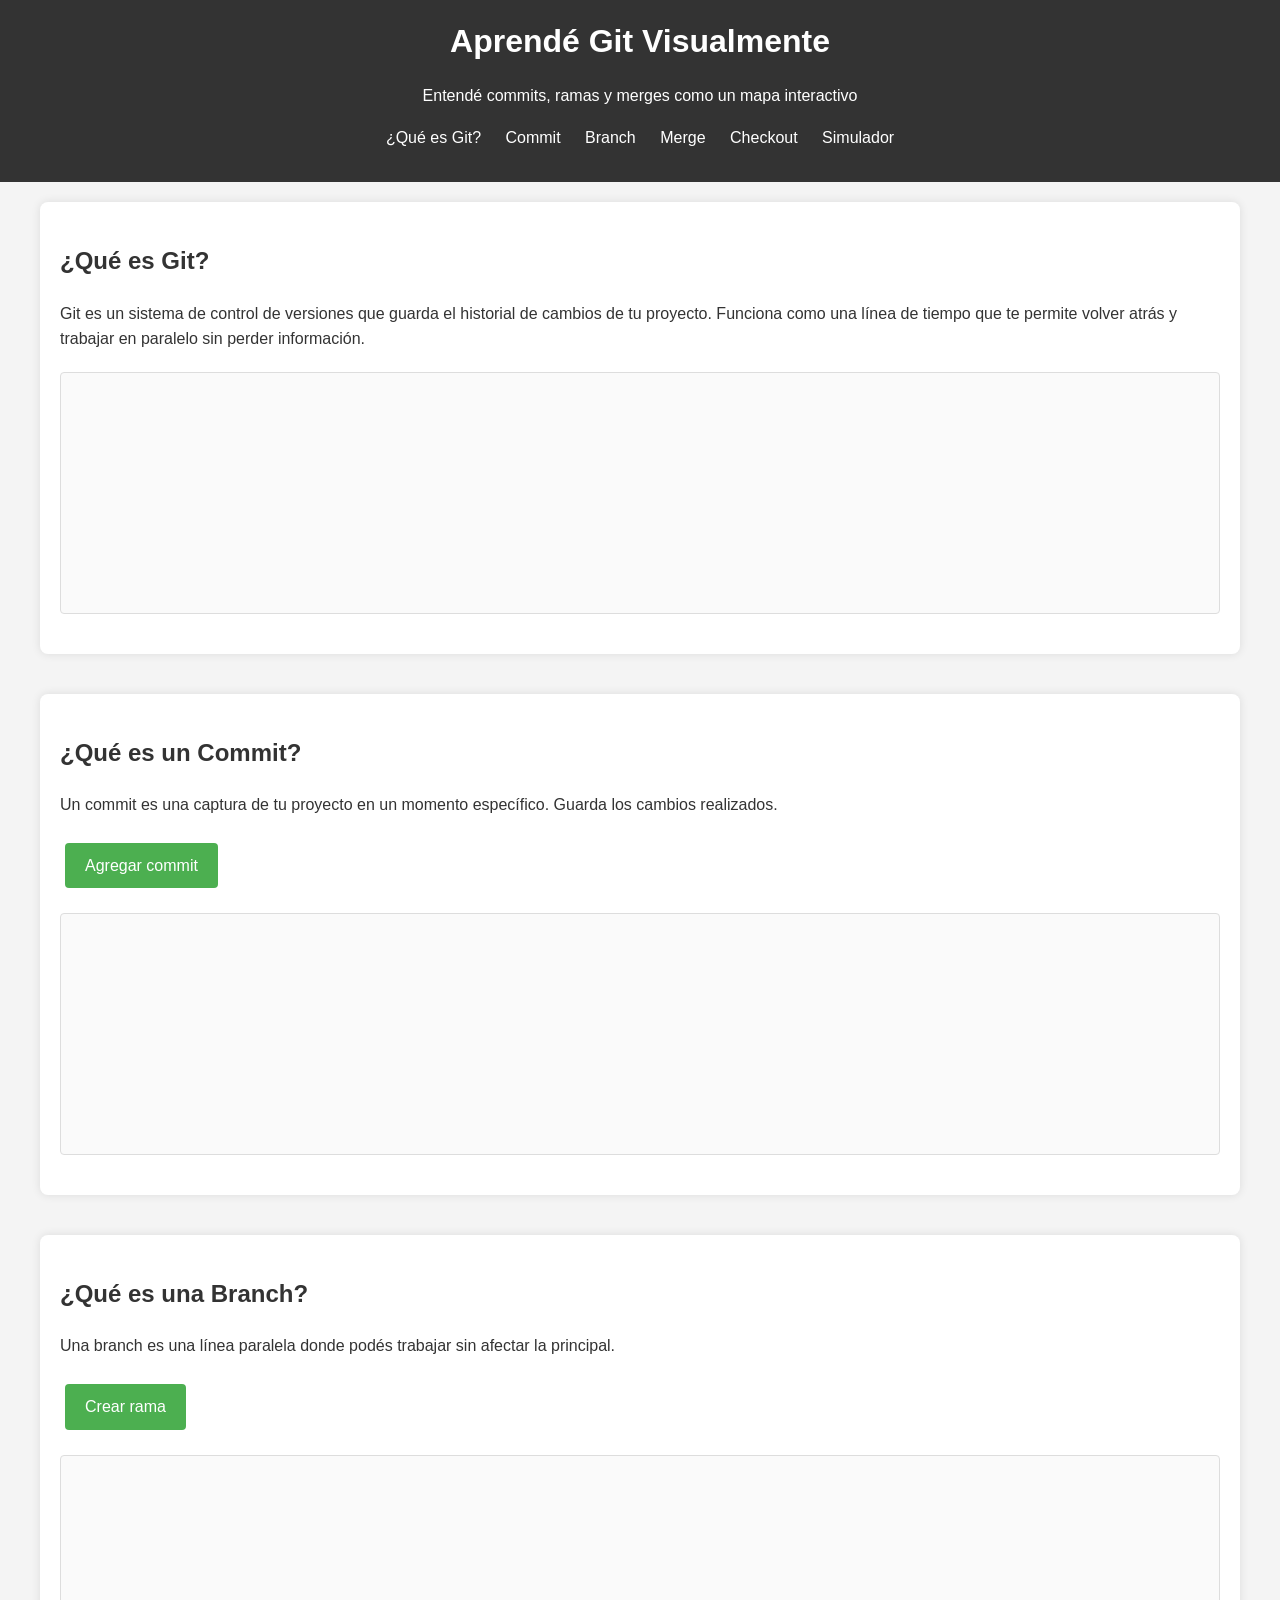
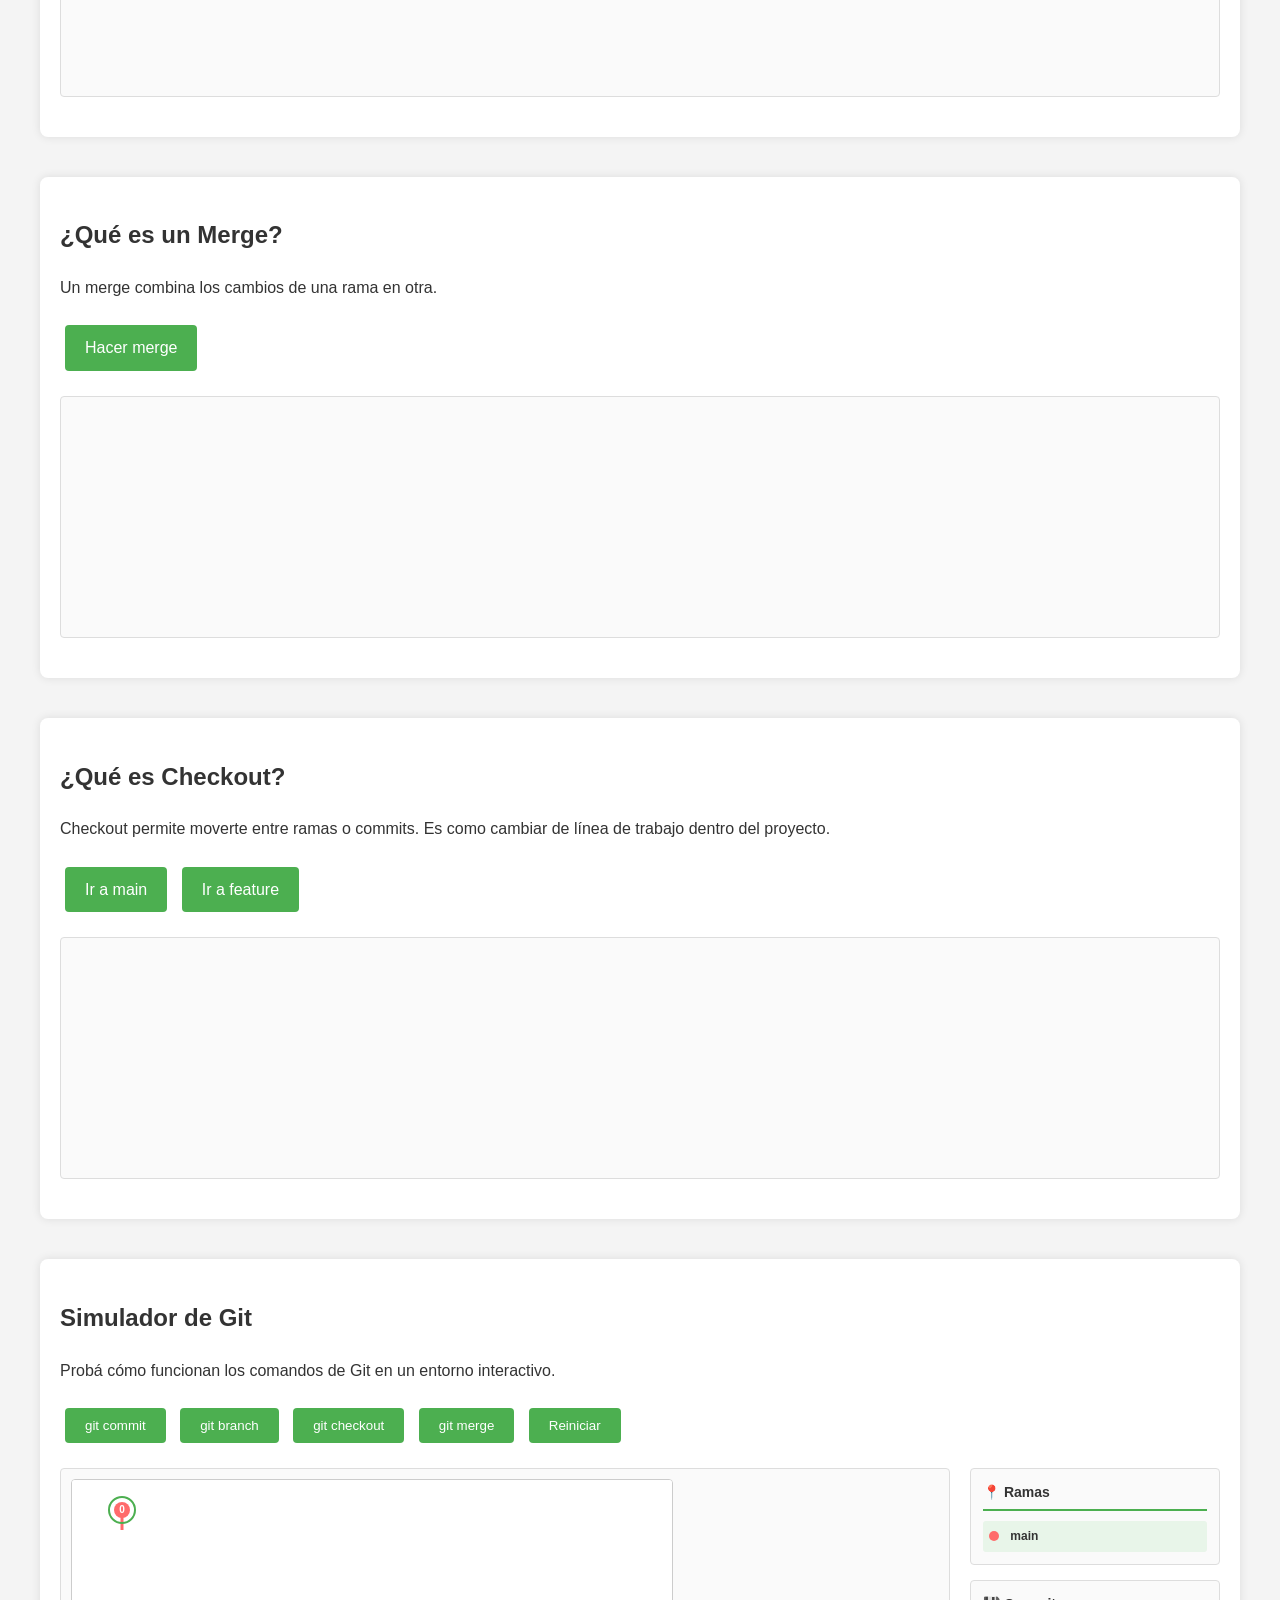
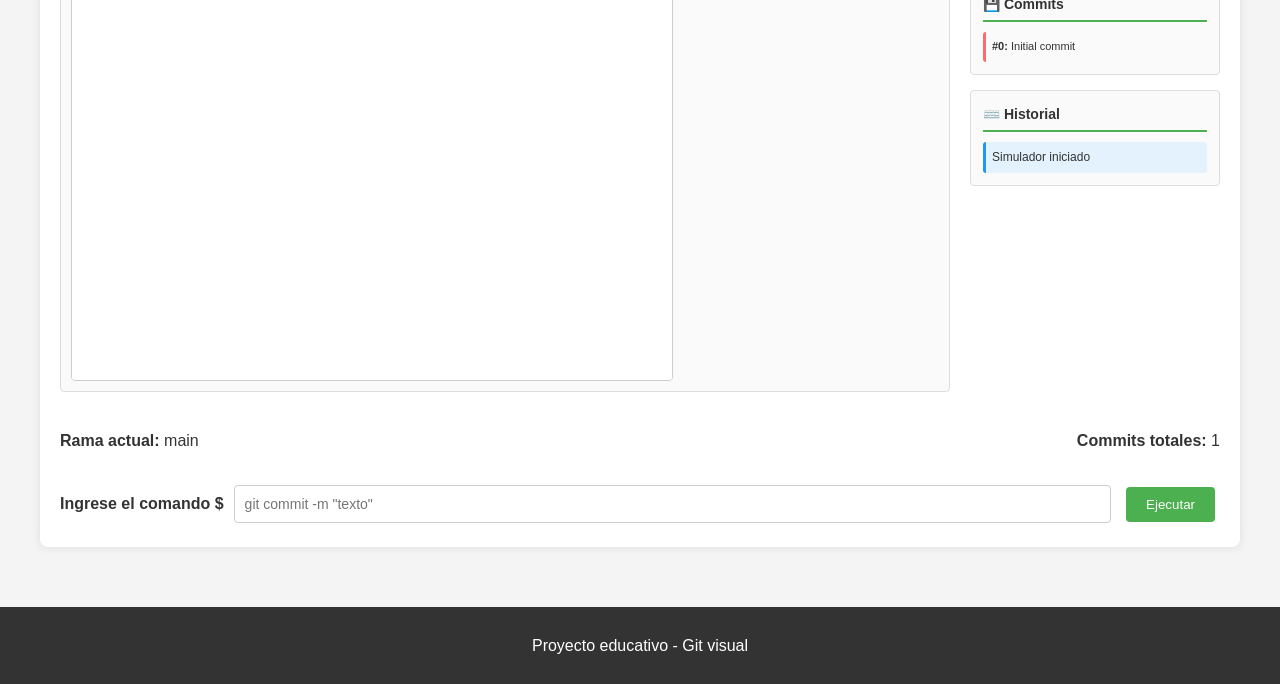
<file: index.html>
<!DOCTYPE html>
<html lang="es">
<head>
    <meta charset="UTF-8">
    <title>Aprendé Git Visualmente</title>
    <meta name="viewport" content="width=device-width, initial-scale=1.0">

    <!-- CSS (lo agregaremos después) -->
    <link rel="stylesheet" href="styles.css">
</head>
<body>

    <!-- ================= HEADER ================= -->
    <header>
        <h1>Aprendé Git Visualmente</h1>
        <p>Entendé commits, ramas y merges como un mapa interactivo</p>

        <!-- NAV -->
        <nav>
            <ul>
                <li><a href="#git">¿Qué es Git?</a></li>
                <li><a href="#commit">Commit</a></li>
                <li><a href="#branch">Branch</a></li>
                <li><a href="#merge">Merge</a></li>
                <li><a href="#checkout">Checkout</a></li>
                <li><a href="#simulador">Simulador</a></li>
            </ul>
        </nav>
    </header>

    <!-- ================= MAIN ================= -->
    <main>

        <!-- ===== SECCIÓN: ¿QUÉ ES GIT? ===== -->
        <section id="git">
            <h2>¿Qué es Git?</h2>
            <p>
                Git es un sistema de control de versiones que guarda el historial de cambios de tu proyecto.
                Funciona como una línea de tiempo que te permite volver atrás y trabajar en paralelo sin perder información.
            </p>

            <!-- Visual -->
            <div class="visual" id="git-visual">
                <!-- después lo reemplazamos con gráfico -->
            </div>
        </section>


        <!-- ===== SECCIÓN: COMMIT ===== -->
        <section id="commit">
            <h2>¿Qué es un Commit?</h2>
            <p>
                Un commit es una captura de tu proyecto en un momento específico.
                Guarda los cambios realizados.
            </p>

            <!-- Controles -->
            <div class="controls">
                <a href="commit.html" class="button">Agregar commit</a>
            </div>

            <!-- Visual -->
            <div class="visual" id="commit-visual">
                <!-- línea de commits -->
            </div>
        </section>


        <!-- ===== SECCIÓN: BRANCH ===== -->
        <section id="branch">
            <h2>¿Qué es una Branch?</h2>
            <p>
                Una branch es una línea paralela donde podés trabajar sin afectar la principal.
            </p>

            <!-- Controles -->
            <div class="controls">
                <a href="branch.html" class="button">Crear rama</a>
            </div>

            <!-- Visual -->
            <div class="visual" id="branch-visual">
                <!-- gráfico de ramas -->
            </div>
        </section>


        <!-- ===== SECCIÓN: MERGE ===== -->
        <section id="merge">
            <h2>¿Qué es un Merge?</h2>
            <p>
                Un merge combina los cambios de una rama en otra.
            </p>

            <!-- Controles -->
            <div class="controls">
                <a href="merge.html" class="button">Hacer merge</a>
            </div>

            <!-- Visual -->
            <div class="visual" id="merge-visual">
                <!-- gráfico de merge -->
            </div>
        </section>


        <!-- ===== SECCIÓN: CHECKOUT ===== -->
        <section id="checkout">
            <h2>¿Qué es Checkout?</h2>
            <p>
                Checkout permite moverte entre ramas o commits.
                Es como cambiar de línea de trabajo dentro del proyecto.
            </p>

            <!-- Controles -->
            <div class="controls">
                <a href="main.html" class="button">Ir a main</a>
                <a href="feature.html" class="button">Ir a feature</a>
            </div>

            <!-- Visual -->
            <div class="visual" id="checkout-visual">
                <!-- indicador HEAD -->
            </div>
        </section>


        <!-- ===== SECCIÓN: SIMULADOR ===== -->
        <section id="simulador">
            <h2>Simulador de Git</h2>
            <p>
                Probá cómo funcionan los comandos de Git en un entorno interactivo.
            </p>

            <!-- Panel de comandos -->
            <div class="controls simulador-controls">
                <button id="sim-commit">git commit</button>
                <button id="sim-branch">git branch</button>
                <button id="sim-checkout">git checkout</button>
                <button id="sim-merge">git merge</button>
                <button id="sim-reset">Reiniciar</button>
            </div>

            <!-- Contenedor principal del simulador -->
            <div class="simulador-container">
                <!-- Gráfico a la izquierda -->
                <div class="simulador-graph">
                    <canvas id="git-canvas" width="600" height="500"></canvas>
                </div>

                <!-- Panel lateral derecho con las listas -->
                <div class="simulador-sidebar">
                    <!-- Lista de ramas -->
                    <div class="sidebar-panel">
                        <h3>📍 Ramas</h3>
                        <ul id="branches-list">
                            <li><span class="branch-dot" style="background-color: #FF6B6B;"></span> main</li>
                        </ul>
                    </div>

                    <!-- Lista de commits -->
                    <div class="sidebar-panel">
                        <h3>💾 Commits</h3>
                        <ul id="commits-list">
                        </ul>
                    </div>

                    <!-- Historial de comandos -->
                    <div class="sidebar-panel">
                        <h3>⌨️ Historial</h3>
                        <ul id="history-list">
                            <li class="history-item">Simulador iniciado</li>
                        </ul>
                    </div>
                </div>
            </div>

            <!-- Estado -->
            <div class="status" style="margin-top: 20px;">
                <div class="status-row">
                    <p><strong>Rama actual:</strong> <span id="current-branch-sim">main</span></p>
                    <p><strong>Commits totales:</strong> <span id="total-commits">0</span></p>
                </div>
                <div class="command-panel">
                    <label for="command-input">Ingrese el comando $</label>
                    <input id="command-input" type="text" placeholder='git commit -m "texto"' />
                    <button id="command-submit" class="button">Ejecutar</button>
                </div>
            </div>
        </section>

    </main>


    <!-- ================= FOOTER ================= -->
    <footer>
        <p>Proyecto educativo - Git visual</p>
    </footer>

    <!-- JS (lo agregaremos después) -->
    <script src="app.js"></script>

</body>
</html>
</file>
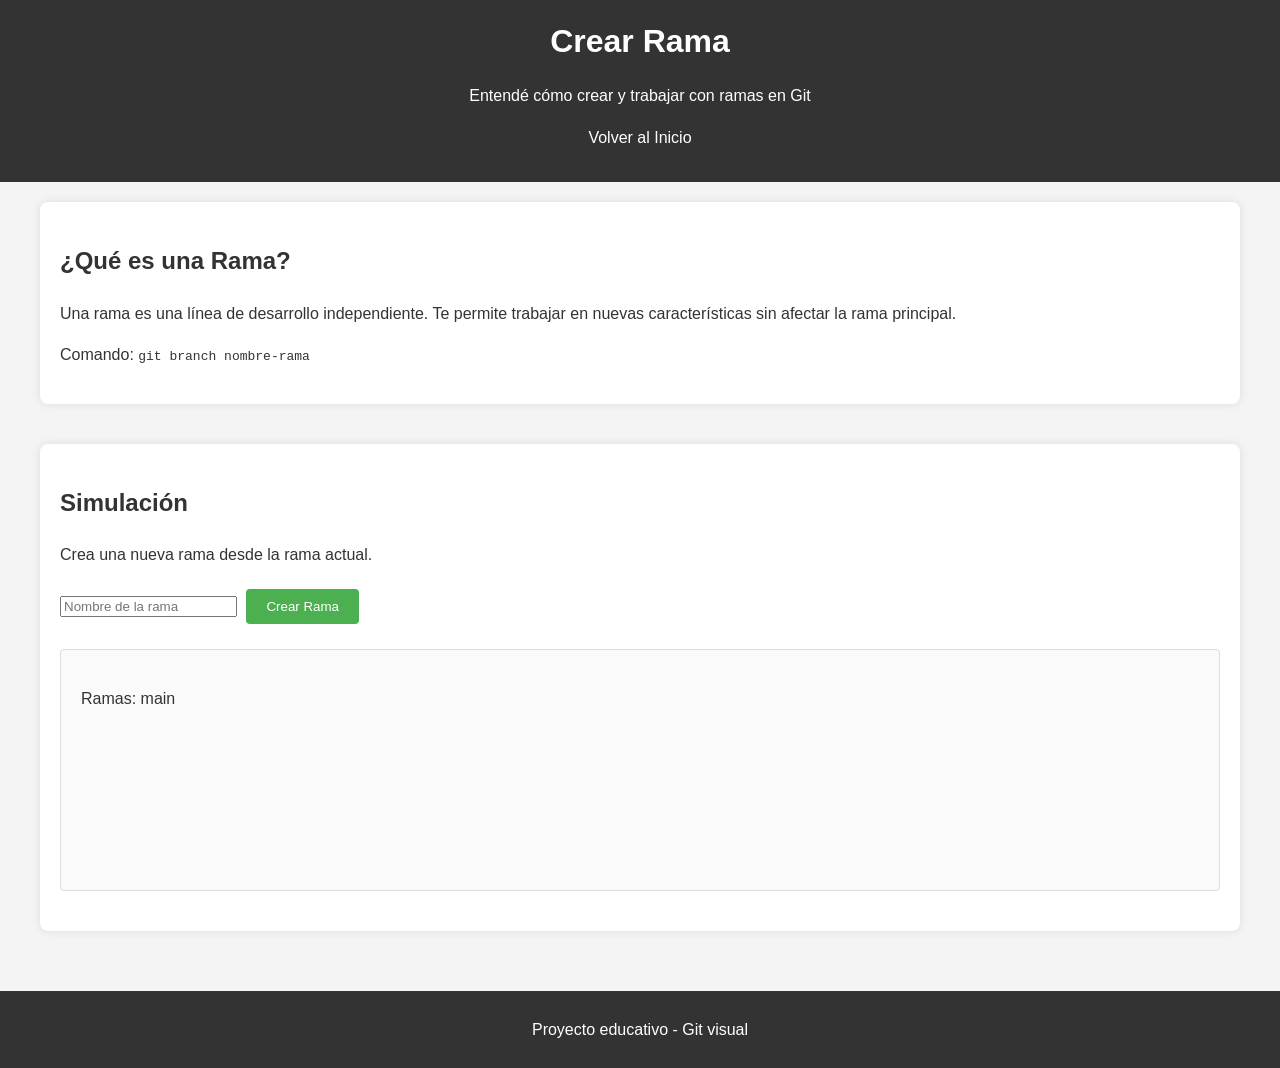
<file: branch.html>
<!DOCTYPE html>
<html lang="es">
<head>
    <meta charset="UTF-8">
    <title>Crear Rama - Aprendé Git</title>
    <meta name="viewport" content="width=device-width, initial-scale=1.0">
    <link rel="stylesheet" href="styles.css">
</head>
<body>
    <header>
        <h1>Crear Rama</h1>
        <p>Entendé cómo crear y trabajar con ramas en Git</p>
        <nav>
            <ul>
                <li><a href="index.html">Volver al Inicio</a></li>
            </ul>
        </nav>
    </header>
    <main>
        <section>
            <h2>¿Qué es una Rama?</h2>
            <p>Una rama es una línea de desarrollo independiente. Te permite trabajar en nuevas características sin afectar la rama principal.</p>
            <p>Comando: <code>git branch nombre-rama</code></p>
        </section>
        <section>
            <h2>Simulación</h2>
            <p>Crea una nueva rama desde la rama actual.</p>
            <input type="text" id="branch-name" placeholder="Nombre de la rama" />
            <button id="simulate-branch">Crear Rama</button>
            <div class="visual" id="branch-visual">
                <p>Ramas: <span id="branches">main</span></p>
            </div>
        </section>
    </main>
    <footer>
        <p>Proyecto educativo - Git visual</p>
    </footer>
    <script src="app.js"></script>
</body>
</html>
</file>
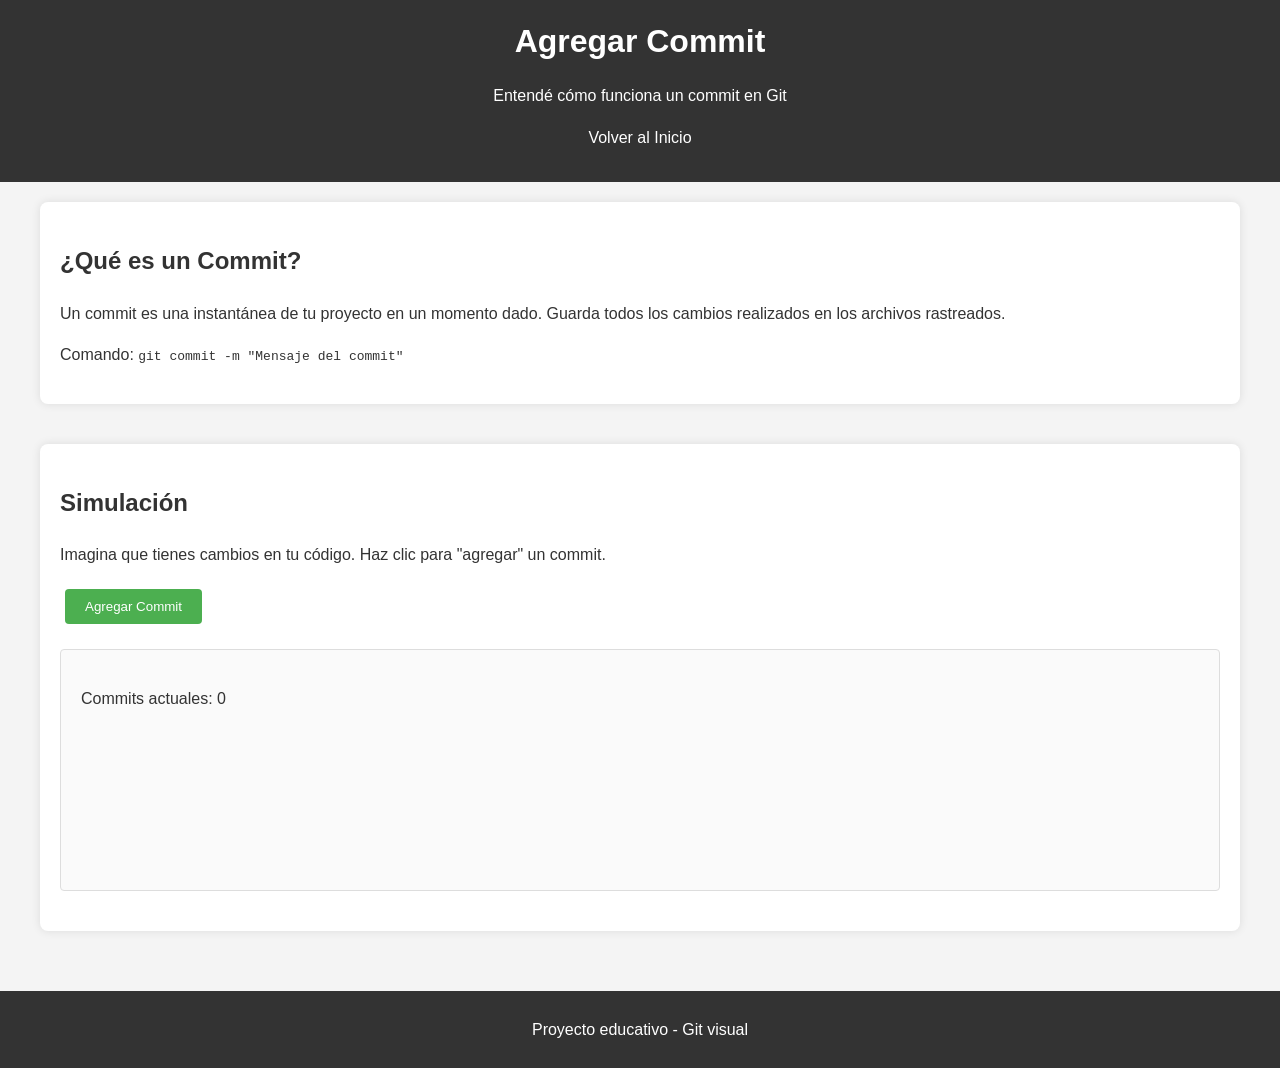
<file: commit.html>
<!DOCTYPE html>
<html lang="es">
<head>
    <meta charset="UTF-8">
    <title>Agregar Commit - Aprendé Git</title>
    <meta name="viewport" content="width=device-width, initial-scale=1.0">
    <link rel="stylesheet" href="styles.css">
</head>
<body>
    <header>
        <h1>Agregar Commit</h1>
        <p>Entendé cómo funciona un commit en Git</p>
        <nav>
            <ul>
                <li><a href="index.html">Volver al Inicio</a></li>
            </ul>
        </nav>
    </header>
    <main>
        <section>
            <h2>¿Qué es un Commit?</h2>
            <p>Un commit es una instantánea de tu proyecto en un momento dado. Guarda todos los cambios realizados en los archivos rastreados.</p>
            <p>Comando: <code>git commit -m "Mensaje del commit"</code></p>
        </section>
        <section>
            <h2>Simulación</h2>
            <p>Imagina que tienes cambios en tu código. Haz clic para "agregar" un commit.</p>
            <button id="simulate-commit">Agregar Commit</button>
            <div class="visual" id="commit-visual">
                <p>Commits actuales: <span id="commits">0</span></p>
                <ul id="commit-list"></ul>
            </div>
        </section>
    </main>
    <footer>
        <p>Proyecto educativo - Git visual</p>
    </footer>
    <script src="app.js"></script>
</body>
</html>
</file>
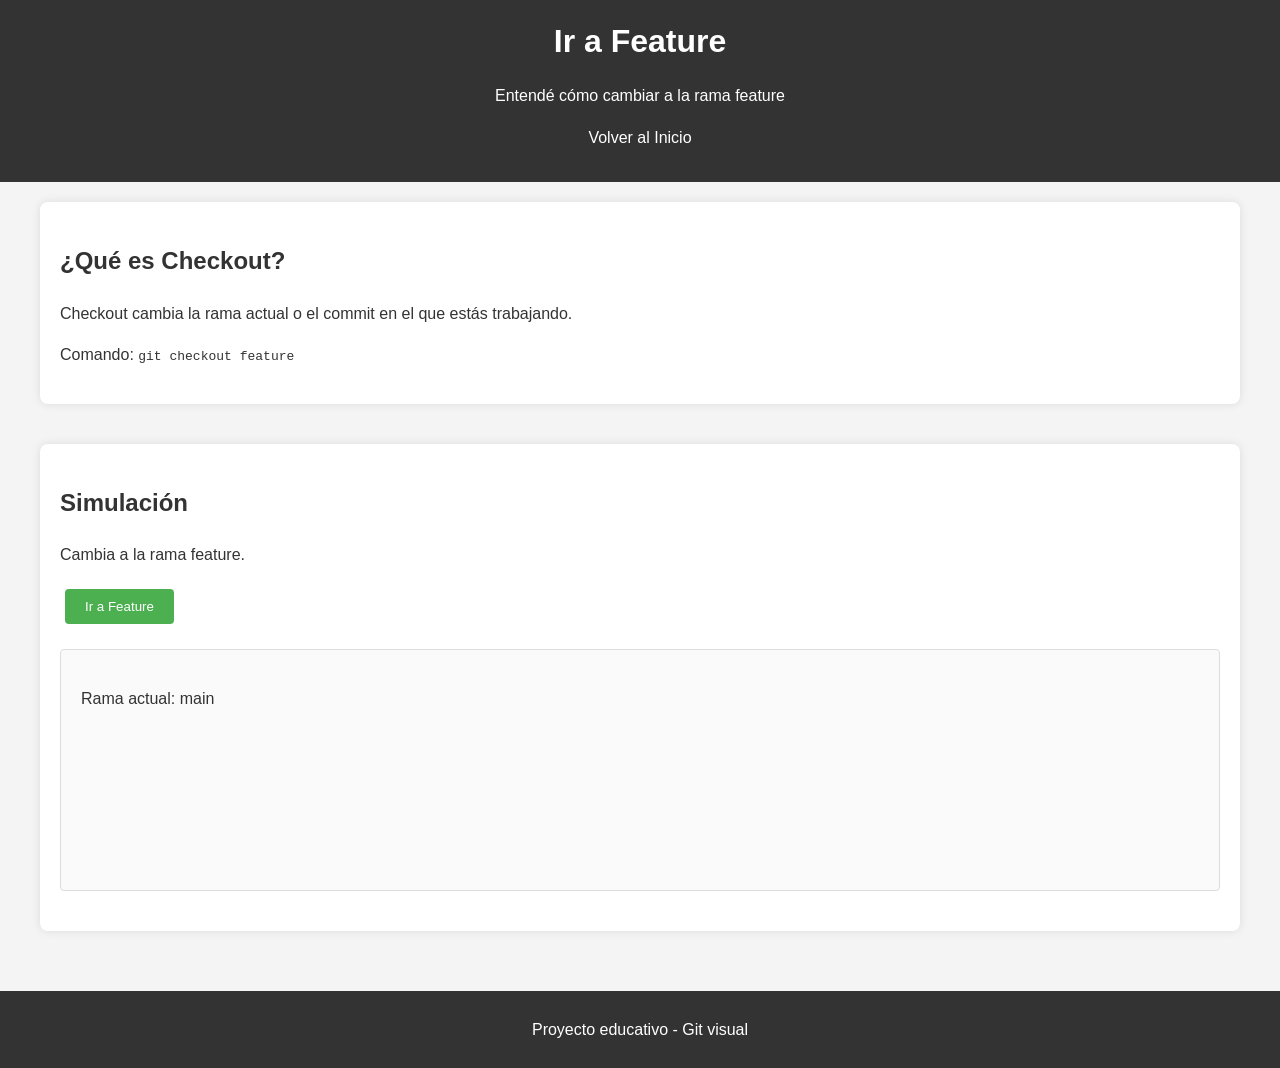
<file: feature.html>
<!DOCTYPE html>
<html lang="es">
<head>
    <meta charset="UTF-8">
    <title>Ir a Feature - Aprendé Git</title>
    <meta name="viewport" content="width=device-width, initial-scale=1.0">
    <link rel="stylesheet" href="styles.css">
</head>
<body>
    <header>
        <h1>Ir a Feature</h1>
        <p>Entendé cómo cambiar a la rama feature</p>
        <nav>
            <ul>
                <li><a href="index.html">Volver al Inicio</a></li>
            </ul>
        </nav>
    </header>
    <main>
        <section>
            <h2>¿Qué es Checkout?</h2>
            <p>Checkout cambia la rama actual o el commit en el que estás trabajando.</p>
            <p>Comando: <code>git checkout feature</code></p>
        </section>
        <section>
            <h2>Simulación</h2>
            <p>Cambia a la rama feature.</p>
            <button id="simulate-checkout-feature">Ir a Feature</button>
            <div class="visual" id="checkout-visual">
                <p>Rama actual: <span id="current-branch">main</span></p>
            </div>
        </section>
    </main>
    <footer>
        <p>Proyecto educativo - Git visual</p>
    </footer>
    <script src="app.js"></script>
</body>
</html>
</file>
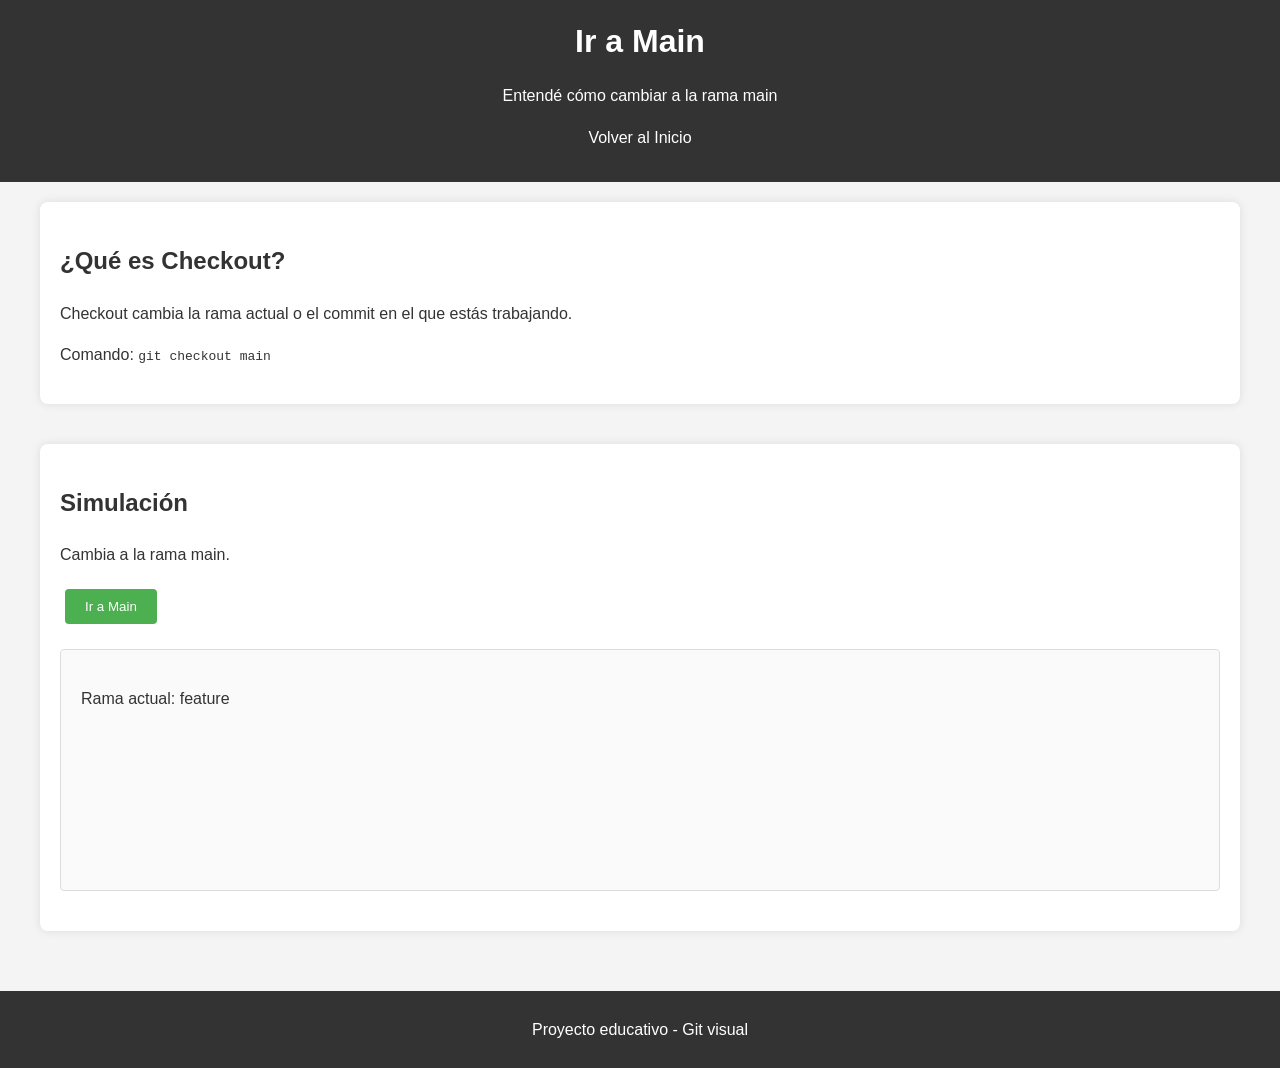
<file: main.html>
<!DOCTYPE html>
<html lang="es">
<head>
    <meta charset="UTF-8">
    <title>Ir a Main - Aprendé Git</title>
    <meta name="viewport" content="width=device-width, initial-scale=1.0">
    <link rel="stylesheet" href="styles.css">
</head>
<body>
    <header>
        <h1>Ir a Main</h1>
        <p>Entendé cómo cambiar a la rama main</p>
        <nav>
            <ul>
                <li><a href="index.html">Volver al Inicio</a></li>
            </ul>
        </nav>
    </header>
    <main>
        <section>
            <h2>¿Qué es Checkout?</h2>
            <p>Checkout cambia la rama actual o el commit en el que estás trabajando.</p>
            <p>Comando: <code>git checkout main</code></p>
        </section>
        <section>
            <h2>Simulación</h2>
            <p>Cambia a la rama main.</p>
            <button id="simulate-checkout-main">Ir a Main</button>
            <div class="visual" id="checkout-visual">
                <p>Rama actual: <span id="current-branch">feature</span></p>
            </div>
        </section>
    </main>
    <footer>
        <p>Proyecto educativo - Git visual</p>
    </footer>
    <script src="app.js"></script>
</body>
</html>
</file>
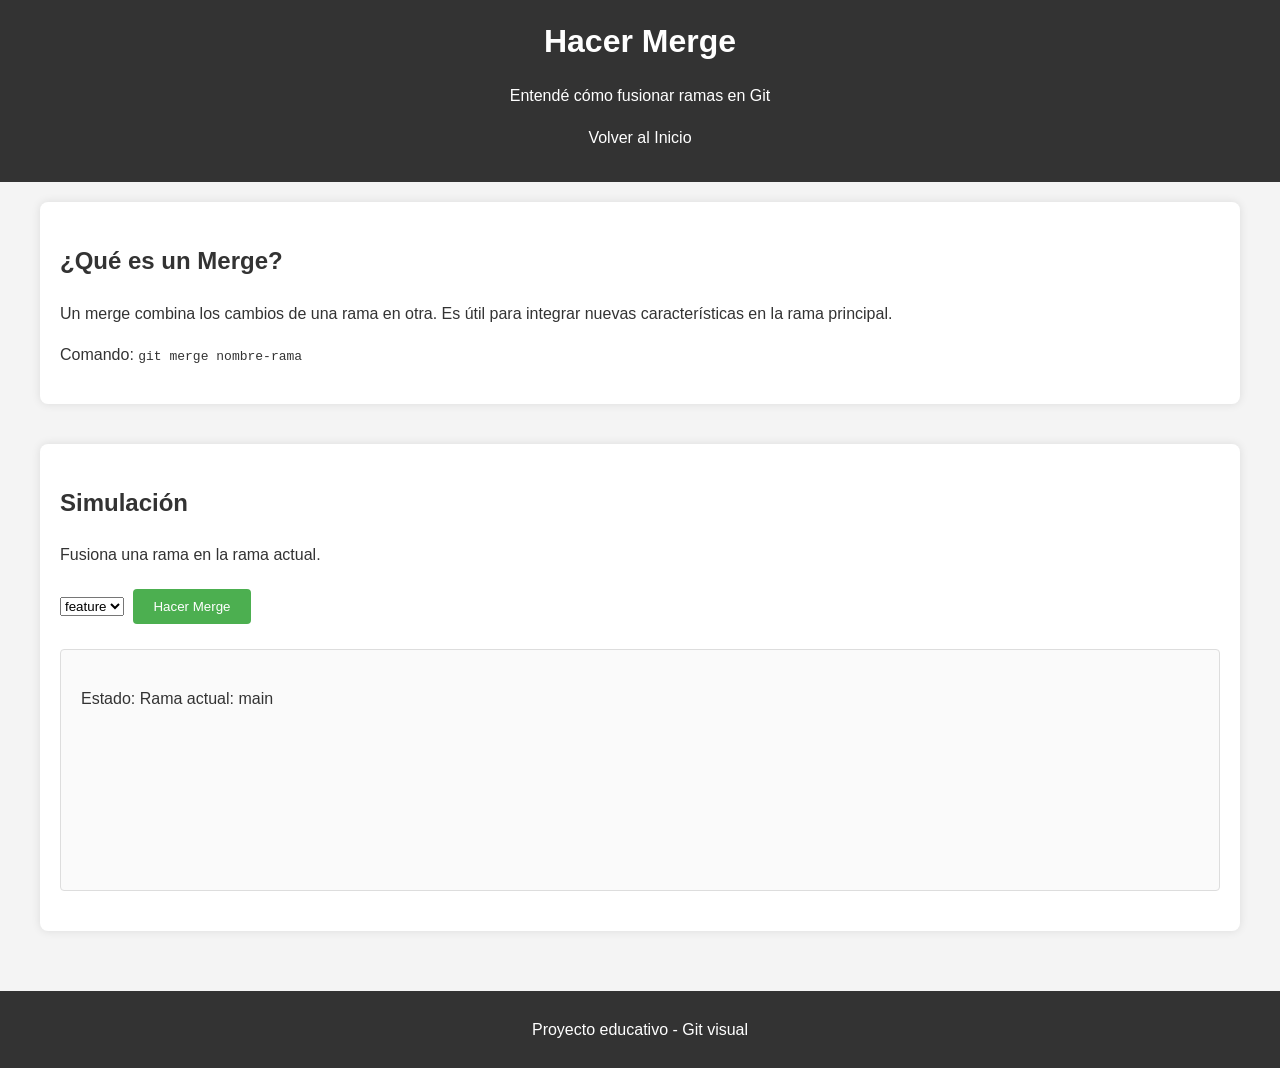
<file: merge.html>
<!DOCTYPE html>
<html lang="es">
<head>
    <meta charset="UTF-8">
    <title>Hacer Merge - Aprendé Git</title>
    <meta name="viewport" content="width=device-width, initial-scale=1.0">
    <link rel="stylesheet" href="styles.css">
</head>
<body>
    <header>
        <h1>Hacer Merge</h1>
        <p>Entendé cómo fusionar ramas en Git</p>
        <nav>
            <ul>
                <li><a href="index.html">Volver al Inicio</a></li>
            </ul>
        </nav>
    </header>
    <main>
        <section>
            <h2>¿Qué es un Merge?</h2>
            <p>Un merge combina los cambios de una rama en otra. Es útil para integrar nuevas características en la rama principal.</p>
            <p>Comando: <code>git merge nombre-rama</code></p>
        </section>
        <section>
            <h2>Simulación</h2>
            <p>Fusiona una rama en la rama actual.</p>
            <select id="merge-branch">
                <option value="feature">feature</option>
            </select>
            <button id="simulate-merge">Hacer Merge</button>
            <div class="visual" id="merge-visual">
                <p>Estado: <span id="merge-status">Rama actual: main</span></p>
            </div>
        </section>
    </main>
    <footer>
        <p>Proyecto educativo - Git visual</p>
    </footer>
    <script src="app.js"></script>
</body>
</html>
</file>
<file: styles.css>
/* Basic styles for the Git learning page */

body {
    font-family: Arial, sans-serif;
    line-height: 1.6;
    margin: 0;
    padding: 0;
    background-color: #f4f4f4;
    color: #333;
}

header {
    background-color: #333;
    color: #fff;
    padding: 1rem;
    text-align: center;
}

header h1 {
    margin: 0;
}

nav ul {
    list-style: none;
    padding: 0;
}

nav ul li {
    display: inline;
    margin: 0 10px;
}

nav a {
    color: #fff;
    text-decoration: none;
}

main {
    max-width: 1200px;
    margin: 0 auto;
    padding: 20px;
}

section {
    margin-bottom: 40px;
    padding: 20px;
    background-color: #fff;
    border-radius: 8px;
    box-shadow: 0 0 10px rgba(0,0,0,0.1);
}

h2 {
    color: #333;
}

.controls {
    margin: 20px 0;
}

button, .button {
    background-color: #4CAF50;
    color: white;
    padding: 10px 20px;
    border: none;
    border-radius: 4px;
    cursor: pointer;
    margin: 5px;
    text-decoration: none;
    display: inline-block;
}

button:hover, .button:hover {
    background-color: #45a049;
}

.visual {
    margin: 20px 0;
    padding: 20px;
    border: 1px solid #ddd;
    border-radius: 4px;
    background-color: #fafafa;
    min-height: 200px;
}

footer {
    text-align: center;
    padding: 10px;
    background-color: #333;
    color: #fff;
}

/* === SIMULADOR DE GIT === */
.simulador-container {
    display: flex;
    gap: 20px;
    margin-top: 20px;
}

.simulador-graph {
    flex: 1;
    background-color: #fafafa;
    border: 1px solid #ddd;
    border-radius: 4px;
    padding: 10px;
    overflow: auto;
    max-height: 520px;
    min-width: 0;
}

#git-canvas {
    border: 1px solid #ccc;
    background-color: white;
    display: block;
    border-radius: 4px;
}

.simulador-sidebar {
    flex: 0 0 250px;
    display: flex;
    flex-direction: column;
    gap: 15px;
}

.sidebar-panel {
    background-color: #fafafa;
    border: 1px solid #ddd;
    border-radius: 4px;
    padding: 12px;
    max-height: 200px;
    overflow-y: auto;
}

.status-row {
    display: flex;
    justify-content: space-between;
    align-items: center;
    flex-wrap: wrap;
    gap: 10px;
}

.command-panel {
    display: flex;
    align-items: center;
    gap: 10px;
    margin-top: 12px;
    flex-wrap: wrap;
}

.command-panel label {
    font-weight: bold;
}

#command-input {
    flex: 1;
    min-width: 200px;
    padding: 10px;
    border: 1px solid #ccc;
    border-radius: 4px;
    font-size: 14px;
}

.sidebar-panel h3 {
    margin: 0 0 10px 0;
    font-size: 14px;
    color: #333;
    border-bottom: 2px solid #4CAF50;
    padding-bottom: 5px;
}

.sidebar-panel ul {
    list-style: none;
    padding: 0;
    margin: 0;
}

.sidebar-panel li {
    padding: 6px;
    font-size: 12px;
    border-radius: 3px;
    word-break: break-word;
}

.sidebar-panel li:hover {
    background-color: #e8f5e9;
}

.branch-dot {
    display: inline-block;
    width: 10px;
    height: 10px;
    border-radius: 50%;
    margin-right: 8px;
    vertical-align: middle;
}

.history-item {
    background-color: #e3f2fd;
    border-left: 3px solid #2196F3;
    padding-left: 8px;
}
</file>
